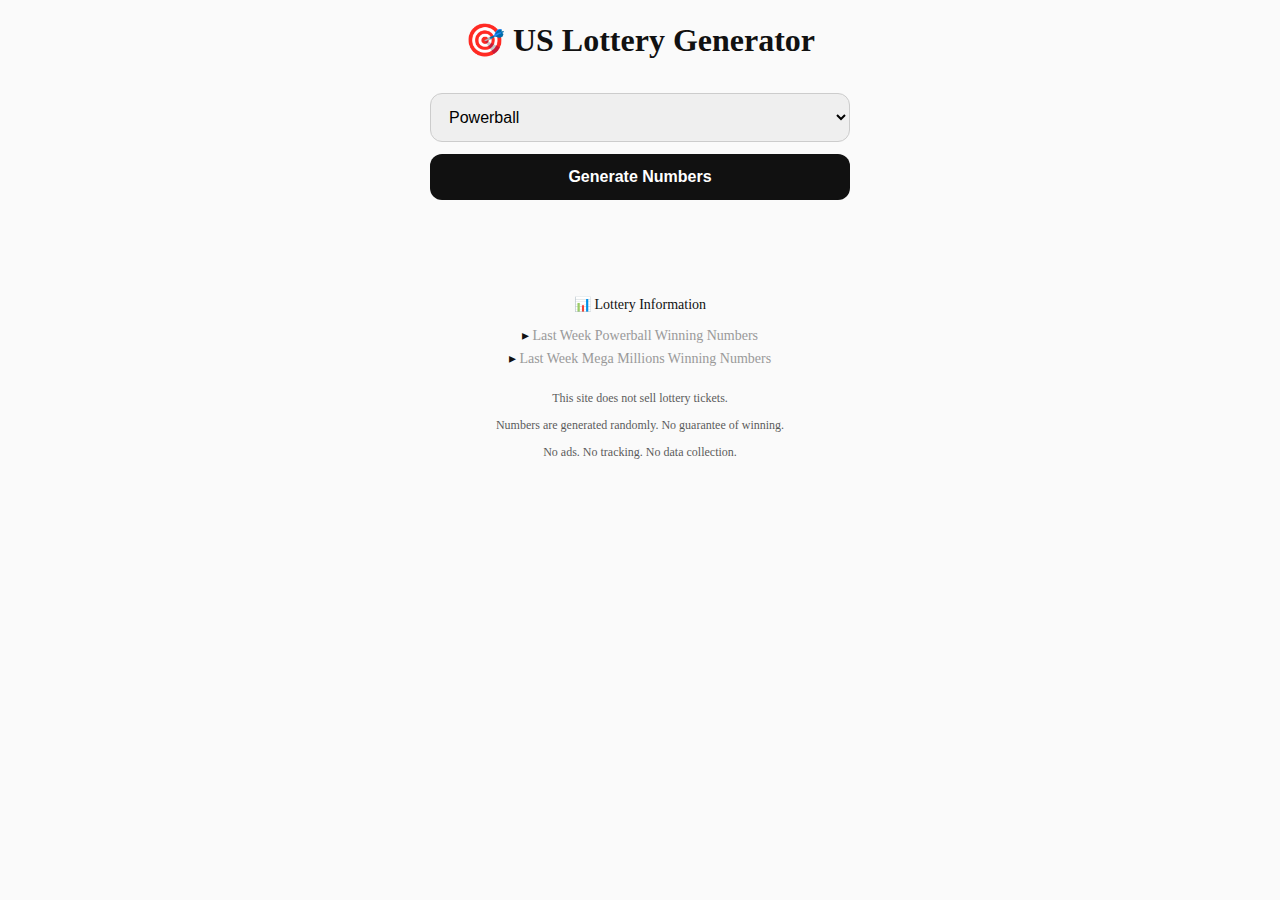
<file: index.html>
<!DOCTYPE html>
<html lang="en">
<head>
  <meta charset="UTF-8" />
  <meta name="viewport"
        content="width=device-width, initial-scale=1, viewport-fit=cover" />
  <title>US Lottery Number Generator</title>

  <link rel="manifest" href="/manifest.json" />
  <link rel="stylesheet" href="/css/base.css" />
  <link rel="stylesheet" href="/css/ui.css" />
  <link rel="stylesheet" href="/css/dark.css" />
  <link rel="stylesheet" href="/css/ios.css" />

  <meta name="theme-color" content="#111111" />

  <style>
    /* 임시 비활성화 표시 스타일 (필요시 css 파일로 옮기세요) */
    .disabled-link {
      color: #999;
      cursor: default;
      text-decoration: none;
      pointer-events: none;
    }
  </style>
</head>
<body>
  <main class="container">
    <h1>🎯 US Lottery Generator</h1>

    <select id="gameSelect">
      <option value="powerball">Powerball</option>
      <option value="megamillions">Mega Millions</option>
    </select>

    <button id="generateBtn">Generate Numbers</button>

    <div id="result" class="balls"></div>

    <section class="info-links">
      <p class="info-title">📊 Lottery Information</p>
      <ul>
        <li>
          ▸ <span class="disabled-link" aria-disabled="true" title="This page is under maintenance">Last Week Powerball Winning Numbers</span>
        </li>
        <li>
          ▸ <span class="disabled-link" aria-disabled="true" title="This page is under maintenance">Last Week Mega Millions Winning Numbers</span>
        </li>
      </ul>
    </section>

    <footer class="notice">
      <p>This site does not sell lottery tickets.</p>
      <p>Numbers are generated randomly. No guarantee of winning.</p>
      <p>No ads. No tracking. No data collection.</p>
    </footer>
  </main>

  <script src="/js/games.js"></script>
  <script src="/js/engine.js"></script>
  <script src="/js/app.js"></script>
</body>
</html>
</file>
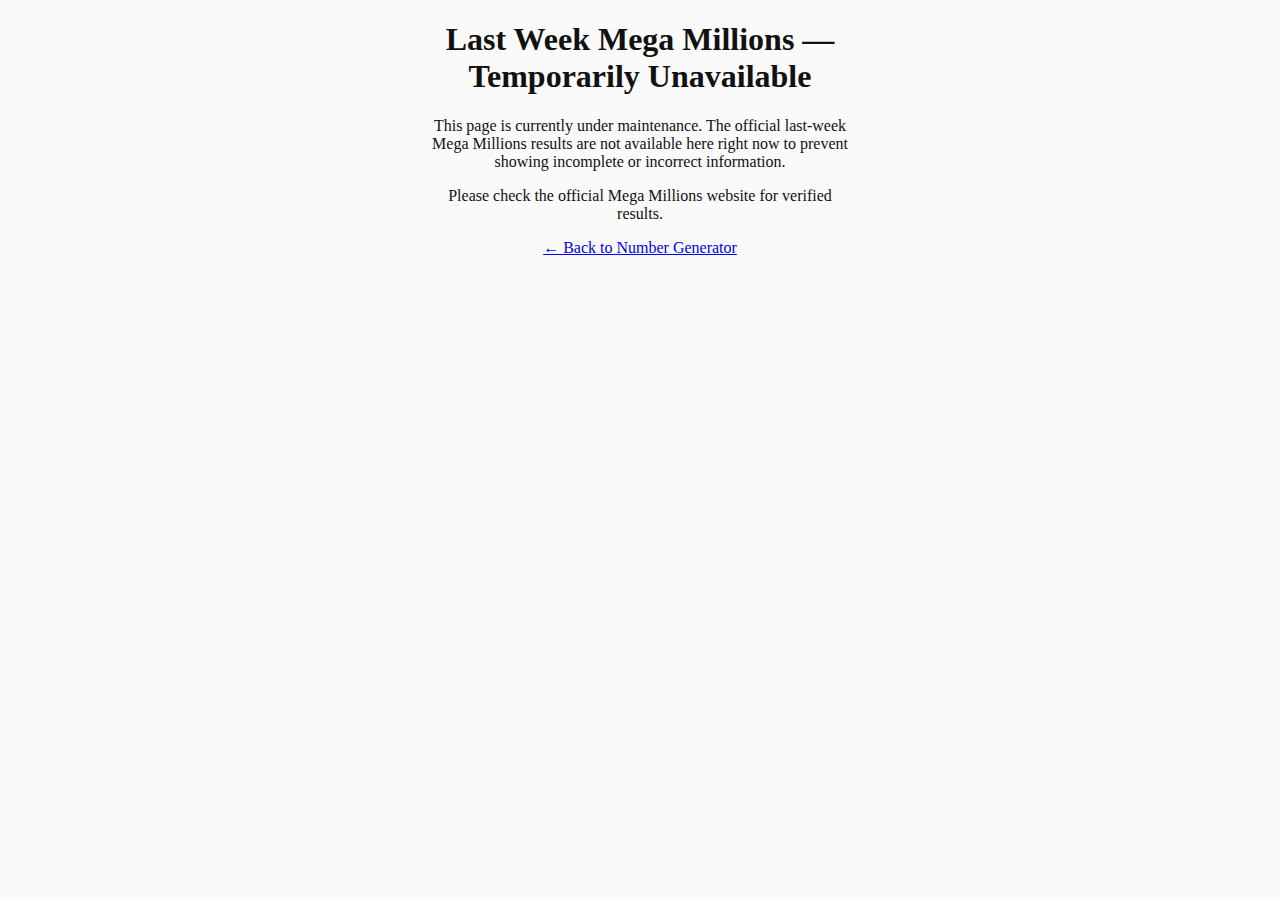
<file: info/last-week-mega-millions.html>
<!DOCTYPE html>
<html lang="en">
<head>
  <meta charset="UTF-8" />
  <title>Last Week Mega Millions — Maintenance</title>
  <meta name="viewport" content="width=device-width, initial-scale=1" />
  <link rel="stylesheet" href="/css/base.css" />
</head>
<body>
<main class="container">
  <h1>Last Week Mega Millions — Temporarily Unavailable</h1>

  <p>
    This page is currently under maintenance. The official last-week Mega
    Millions results are not available here right now to prevent showing
    incomplete or incorrect information.
  </p>

  <p class="note">
    Please check the official Mega Millions website for verified results.
  </p>

  <p>
    <a href="/">← Back to Number Generator</a>
  </p>
</main>
</body>
</html>
</file>
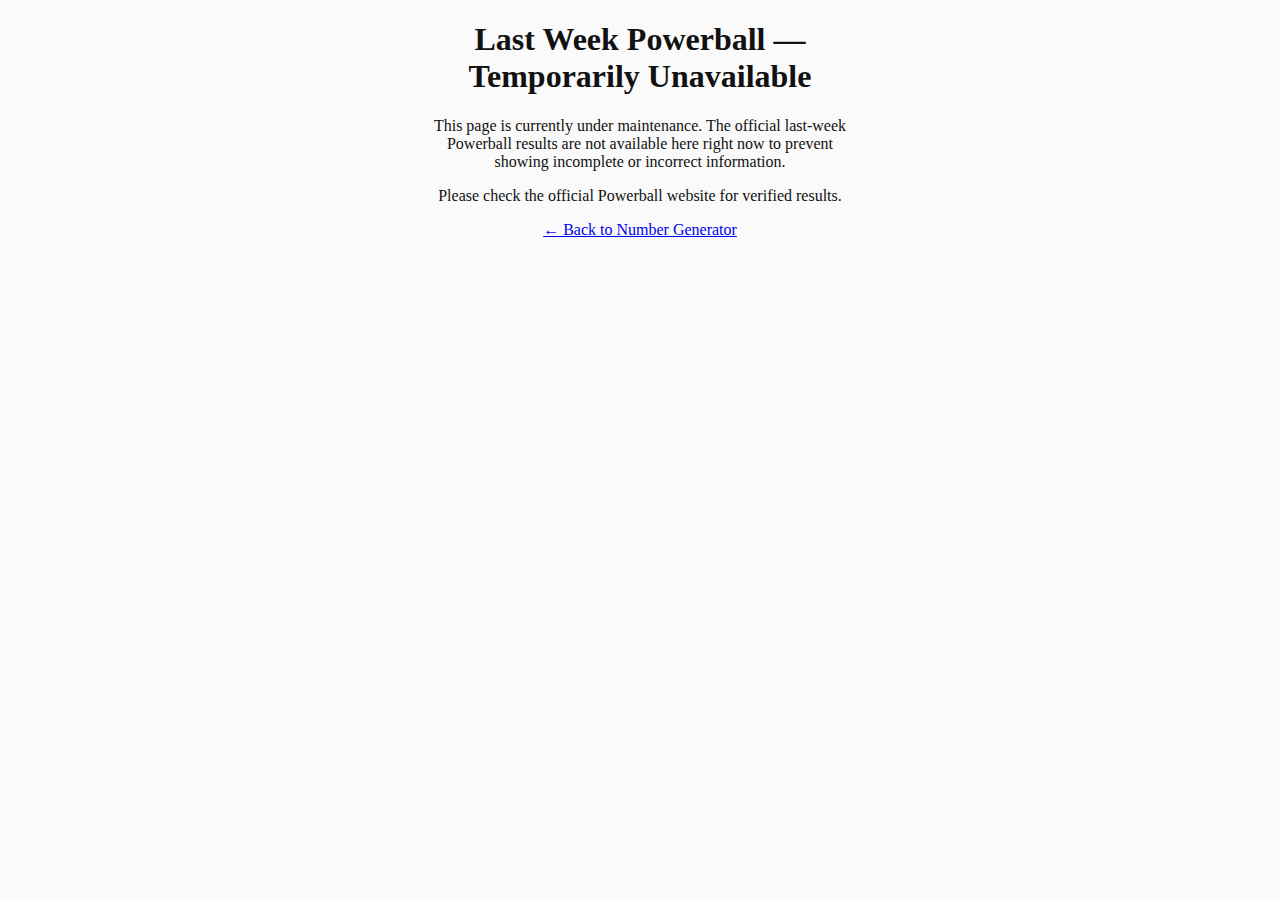
<file: info/last-week-powerball.html>
<!DOCTYPE html>
<html lang="en">
<head>
  <meta charset="UTF-8" />
  <title>Last Week Powerball — Maintenance</title>
  <meta name="viewport" content="width=device-width, initial-scale=1" />
  <link rel="stylesheet" href="/css/base.css" />
</head>
<body>
<main class="container">
  <h1>Last Week Powerball — Temporarily Unavailable</h1>

  <p>
    This page is currently under maintenance. The official last-week Powerball
    results are not available here right now to prevent showing incomplete or
    incorrect information.
  </p>

  <p class="note">
    Please check the official Powerball website for verified results.
  </p>

  <p>
    <a href="/">← Back to Number Generator</a>
  </p>
</main>
</body>
</html>
</file>
<file: css/base.css>
* {
    box-sizing: border-box;
  }
  
  body {
    margin: 0;
    font-family: -apple-system, BlinkMacSystemFont, "Segoe UI", Roboto;
    background: #fafafa;
    color: #111;
  }
  
  .container {
    max-width: 420px;
    margin: auto;
    padding:
      env(safe-area-inset-top)
      env(safe-area-inset-right)
      env(safe-area-inset-bottom)
      env(safe-area-inset-left);
    text-align: center;
  }
</file>
<file: css/ui.css>
select, button {
    width: 100%;
    padding: 14px;
    margin-top: 12px;
    font-size: 16px;
    border-radius: 12px;
    border: 1px solid #ccc;
  }
  
  button {
    background: #111;
    color: #fff;
    font-weight: 600;
    border: none;
  }
  
  button:active {
    transform: scale(0.97);
    opacity: 0.85;
  }
  
  .balls {
    display: flex;
    justify-content: center;
    gap: 8px;
    margin-top: 16px;
    min-height: 56px;
  }
  
  .ball {
    width: 44px;
    height: 44px;
    border-radius: 50%;
    font-weight: 700;
    display: flex;
    align-items: center;
    justify-content: center;
    box-shadow: 0 2px 6px rgba(0,0,0,0.18);
    animation: appear 0.18s ease-out;
    font-feature-settings: "tnum";
  }
  
  .ball.bonus {
    border: 2px solid #000;
  }
  
  @keyframes appear {
    from { transform: scale(0.92); opacity: 0; }
    to { transform: scale(1); opacity: 1; }
  }
  
  .notice {
    margin-top: 24px;
    font-size: 12px;
    opacity: 0.7;
  }
  
.info-links {
  margin-top: 24px;
  text-align: center;
  font-size: 14px;
}

.info-links ul {
  list-style: none;
  padding: 0;
  margin: 8px 0 0;
}

.info-links li {
  margin: 6px 0;
}

.info-links a {
  color: #2563eb;
  text-decoration: none;
}

.info-links a:hover {
  text-decoration: underline;
}
</file>
<file: css/dark.css>
@media (prefers-color-scheme: dark) {
    body {
      background: #0e0e0e;
      color: #eaeaea;
    }
  
    button {
      background: #eaeaea;
      color: #111;
    }
  }
</file>
<file: css/ios.css>
@supports (-webkit-touch-callout: none) {
    body {
      -webkit-font-smoothing: antialiased;
    }
  
    .ball {
      line-height: 1;
    }
  }
</file>
